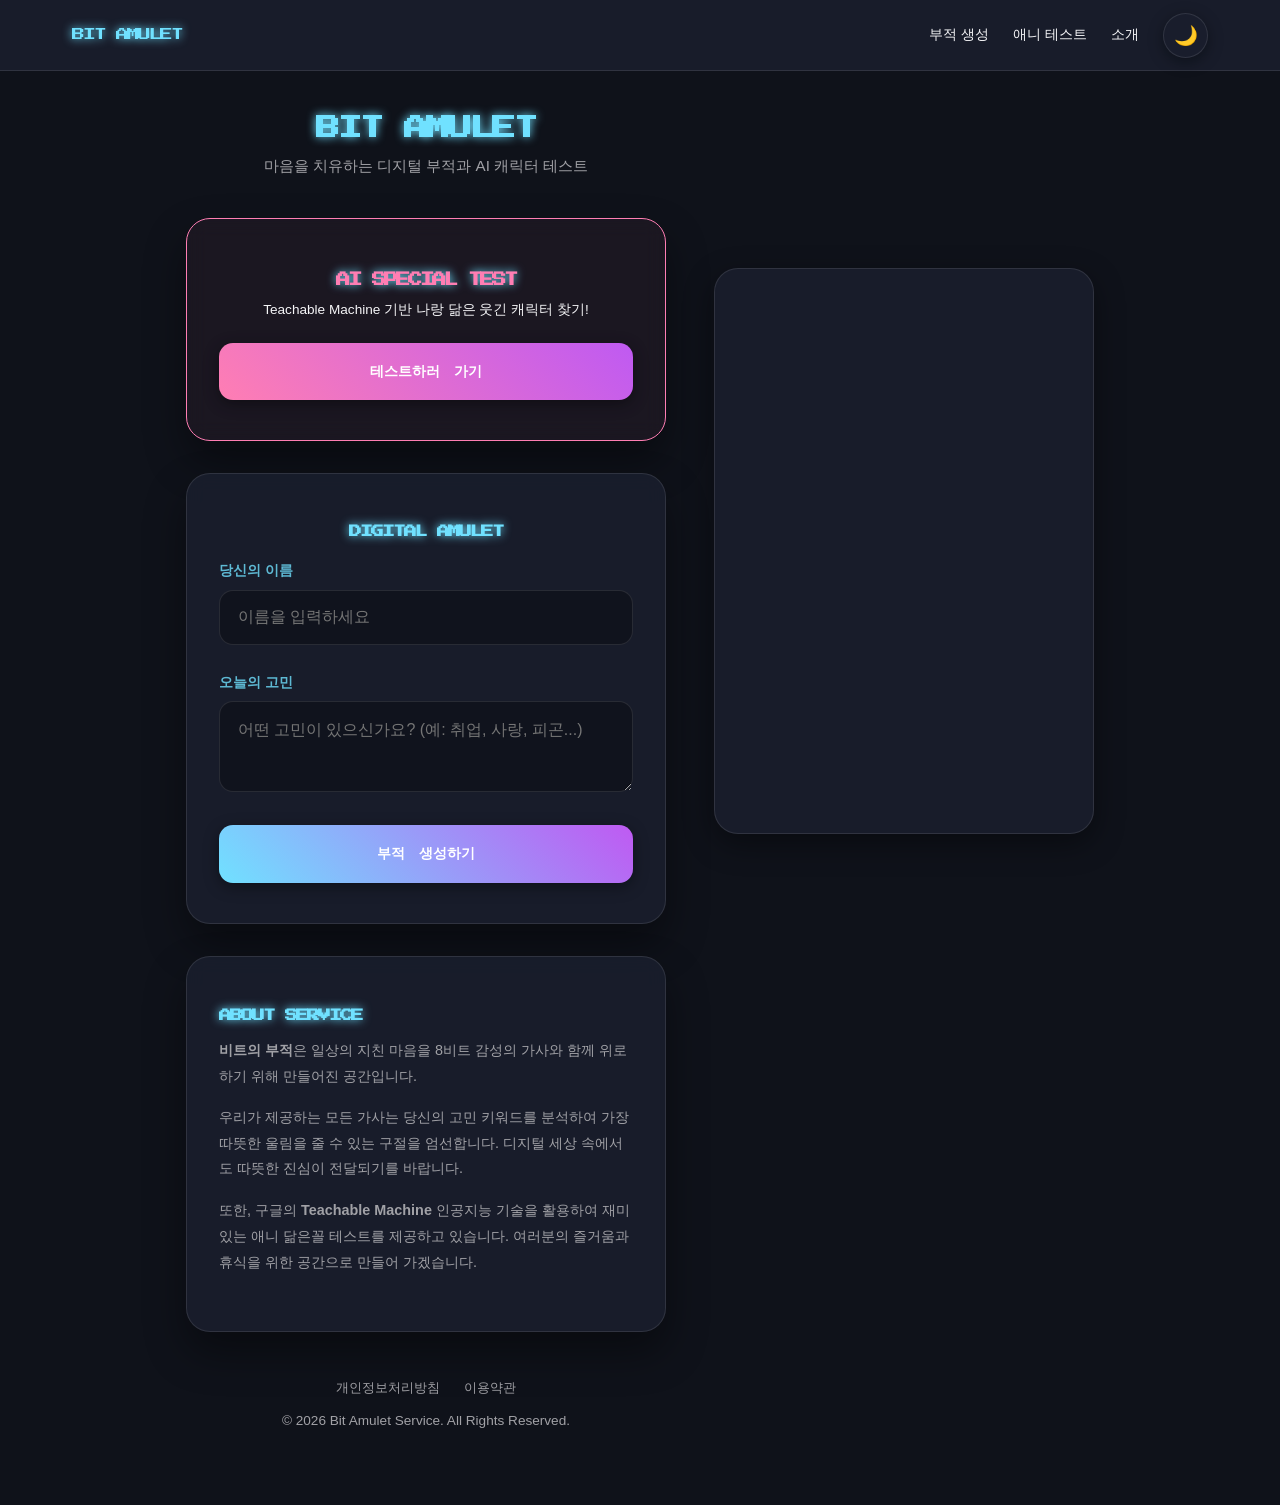
<file: index.html>
<!DOCTYPE html>
<html lang="ko">

<head>
    <meta charset="UTF-8">
    <meta name="viewport" content="width=device-width, initial-scale=1.0">
    <meta name="google-adsense-account" content="ca-pub-2697308694706851">
    <meta name="description" content="인공지능 기반 애니 닮은꼴 테스트와 당신의 고민을 해결해주는 비트 부적 생성기입니다.">
    <meta name="keywords" content="애니닮은꼴, AI테스트, 부적생성기, 운세, 캐릭터찾기">
    <title>비트의 부적 - AI 애니 테스트 & 한 줄 가사 부적</title>
    <!-- Google AdSense -->
    <script async src="https://pagead2.googlesyndication.com/pagead/js/adsbygoogle.js?client=ca-pub-2697308694706851"
        crossorigin="anonymous"></script>
    <link rel="stylesheet" href="style.css">
</head>

<body>

    <body>
        <nav class="main-nav">
            <div class="nav-container">
                <a href="index.html" class="nav-logo pixel-text" style="font-size: 0.8rem;">BIT AMULET</a>
                <div class="nav-right">
                    <div class="nav-links">
                        <a href="index.html">부적 생성</a>
                        <a href="anime-test.html">애니 테스트</a>
                        <a href="#about-section">소개</a>
                    </div>
                    <button id="theme-btn" title="테마 변경">🌙</button>
                </div>
            </div>
        </nav>

        <div class="layout-wrapper">

            <div class="container">
                <header>
                    <h1 class="pixel-text">BIT AMULET</h1>
                    <p class="subtitle">마음을 치유하는 디지털 부적과 AI 캐릭터 테스트</p>
                </header>

                <main>
                    <!-- 애니 테스트 바로가기 배너 -->
                    <section class="card"
                        style="margin-bottom: 2rem; border: 1px solid var(--neon-pink); background: rgba(255, 126, 179, 0.05);">
                        <h3 class="pixel-text" style="color: var(--neon-pink); font-size: 0.9rem;">AI SPECIAL TEST</h3>
                        <p style="font-size: 0.85rem; margin-bottom: 1.5rem;">Teachable Machine 기반 나랑 닮은 웃긴 캐릭터 찾기!</p>
                        <a href="anime-test.html" class="pixel-btn"
                            style="background: linear-gradient(45deg, var(--neon-pink), var(--neon-purple)); text-decoration: none; display: block; text-align: center;">테스트하러
                            가기</a>
                    </section>

                    <section id="input-section" class="card">
                        <h2 class="pixel-text" style="font-size: 0.8rem; margin-bottom: 1.5rem;">DIGITAL AMULET</h2>
                        <div class="input-group">
                            <label for="username">당신의 이름</label>
                            <input type="text" id="username" placeholder="이름을 입력하세요" maxlength="10">
                        </div>
                        <div class="input-group">
                            <label for="worry">오늘의 고민</label>
                            <textarea id="worry" placeholder="어떤 고민이 있으신가요? (예: 취업, 사랑, 피곤...)" rows="3"></textarea>
                        </div>
                        <button id="generate-btn" class="pixel-btn">부적 생성하기</button>
                    </section>

                    <section id="result-section" class="card hidden">
                        <div id="pixel-icon-container"></div>
                        <h2 id="result-name"></h2>
                        <div class="lyric-box">
                            <p id="result-lyric" class="pixel-text-sub"></p>
                        </div>
                        <button id="retry-btn" class="pixel-btn secondary">다시 쓰기</button>
                    </section>

                    <!-- 정보성 콘텐츠 추가 (애드센스 승인용) -->
                    <section id="about-section" class="card" style="margin-top: 2rem; text-align: left;">
                        <h3 class="pixel-text" style="font-size: 0.8rem; margin-bottom: 1rem;">ABOUT SERVICE</h3>
                        <div style="font-size: 0.9rem; color: var(--text-gray); line-height: 1.8;">
                            <p><strong>비트의 부적</strong>은 일상의 지친 마음을 8비트 감성의 가사와 함께 위로하기 위해 만들어진 공간입니다.</p>
                            <p>우리가 제공하는 모든 가사는 당신의 고민 키워드를 분석하여 가장 따뜻한 울림을 줄 수 있는 구절을 엄선합니다. 디지털 세상 속에서도 따뜻한 진심이 전달되기를
                                바랍니다.
                            </p>
                            <p style="margin-top: 1rem;">또한, 구글의 <strong>Teachable Machine</strong> 인공지능 기술을 활용하여 재미있는
                                애니
                                닮은꼴 테스트를 제공하고 있습니다. 여러분의 즐거움과 휴식을 위한 공간으로 만들어 가겠습니다.</p>
                        </div>
                    </section>
                </main>

                <footer>
                    <div class="footer-links" style="margin-bottom: 1rem;">
                        <a href="privacy.html"
                            style="color: var(--text-gray); text-decoration: none; font-size: 0.8rem; margin: 0 10px;">개인정보처리방침</a>
                        <a href="#"
                            style="color: var(--text-gray); text-decoration: none; font-size: 0.8rem; margin: 0 10px;">이용약관</a>
                    </div>
                    <p>&copy; 2026 Bit Amulet Service. All Rights Reserved.</p>
                </footer>
            </div>


            <!-- Disqus 댓글 섹션 -->
            <aside class="comment-section">
                <div id="disqus_thread"></div>
                <script>
                    /**
                    *  RECOMMENDED CONFIGURATION VARIABLES: EDIT AND UNCOMMENT THE SECTION BELOW TO INSERT DYNAMIC VALUES FROM YOUR PLATFORM OR CMS.
                    *  LEARN WHY DEFINING THESE VARIABLES IS IMPORTANT: https://disqus.com/admin/universalcode/#configuration-variables    */
                    /*
                    var disqus_config = function () {
                    this.page.url = PAGE_URL;  // Replace PAGE_URL with your page's canonical URL variable
                    this.page.identifier = PAGE_IDENTIFIER; // Replace PAGE_IDENTIFIER with your page's unique identifier variable
                    };
                    */
                    (function () { // DON'T EDIT BELOW THIS LINE
                        var d = document, s = d.createElement('script');
                        s.src = 'https://luck-station.disqus.com/embed.js';
                        s.setAttribute('data-timestamp', +new Date());
                        (d.head || d.body).appendChild(s);
                    })();
                </script>
                <noscript>Please enable JavaScript to view the <a href="https://disqus.com/?ref_noscript">comments
                        powered
                        by Disqus.</a></noscript>
            </aside>
        </div>

        <!-- JS 경로 수정 -->
        <script src="script.js"></script>
    </body>

</html>
</file>
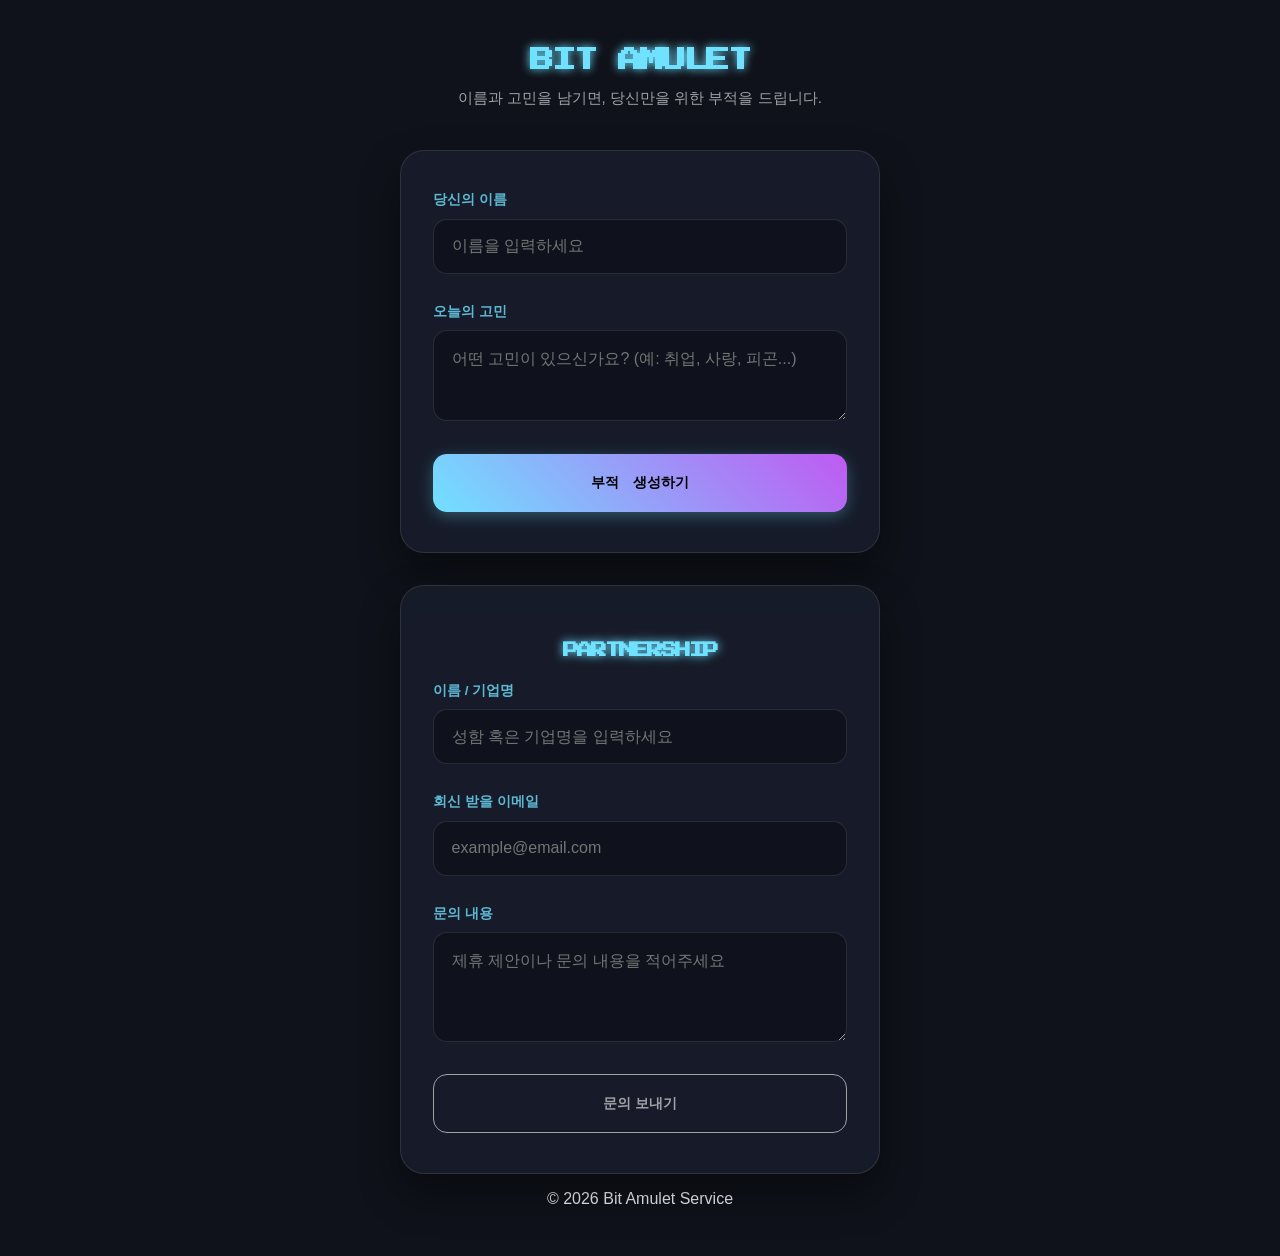
<file: Web/index.html>
<!DOCTYPE html>
<html lang="ko">
<head>
    <meta charset="UTF-8">
    <meta name="viewport" content="width=device-width, initial-scale=1.0">
    <title>비트의 부적 - 당신만을 위한 한 줄 가사</title>
    <link rel="stylesheet" href="style.css">
</head>
<body>
    <div class="container">
        <header>
            <h1 class="pixel-text">BIT AMULET</h1>
            <p class="subtitle">이름과 고민을 남기면, 당신만을 위한 부적을 드립니다.</p>
        </header>

        <main>
            <section id="input-section" class="card">
                <div class="input-group">
                    <label for="username">당신의 이름</label>
                    <input type="text" id="username" placeholder="이름을 입력하세요" maxlength="10">
                </div>
                <div class="input-group">
                    <label for="worry">오늘의 고민</label>
                    <textarea id="worry" placeholder="어떤 고민이 있으신가요? (예: 취업, 사랑, 피곤...)" rows="3"></textarea>
                </div>
                <button id="generate-btn" class="pixel-btn">부적 생성하기</button>
            </section>

            <section id="result-section" class="card hidden">
                <div id="pixel-icon-container">
                    <!-- SVG 픽셀 아트가 여기에 들어갑니다 -->
                </div>
                <h2 id="result-name"></h2>
                <div class="lyric-box">
                    <p id="result-lyric" class="pixel-text-sub"></p>
                </div>
                <button id="retry-btn" class="pixel-btn secondary">다시 쓰기</button>
            </section>
        </main>

        <section id="contact-section" class="card" style="margin-top: 2rem;">
            <h3 class="pixel-text" style="font-size: 1rem; margin-bottom: 1.5rem;">PARTNERSHIP</h3>
            <form action="https://formspree.io/f/mqewgvky" method="POST">
                <div class="input-group">
                    <label>이름 / 기업명</label>
                    <input type="text" name="name" placeholder="성함 혹은 기업명을 입력하세요" required>
                </div>
                <div class="input-group">
                    <label>회신 받을 이메일</label>
                    <input type="email" name="_replyto" placeholder="example@email.com" required>
                </div>
                <div class="input-group">
                    <label>문의 내용</label>
                    <textarea name="message" placeholder="제휴 제안이나 문의 내용을 적어주세요" rows="4" required></textarea>
                </div>
                <button type="submit" class="pixel-btn secondary" style="margin-top: 0; width: 100%;">문의 보내기</button>
            </form>
        </section>

        <footer>
            <p>&copy; 2026 Bit Amulet Service</p>
        </footer>
    </div>
    <script src="script.js"></script>
</body>
</html>
</file>
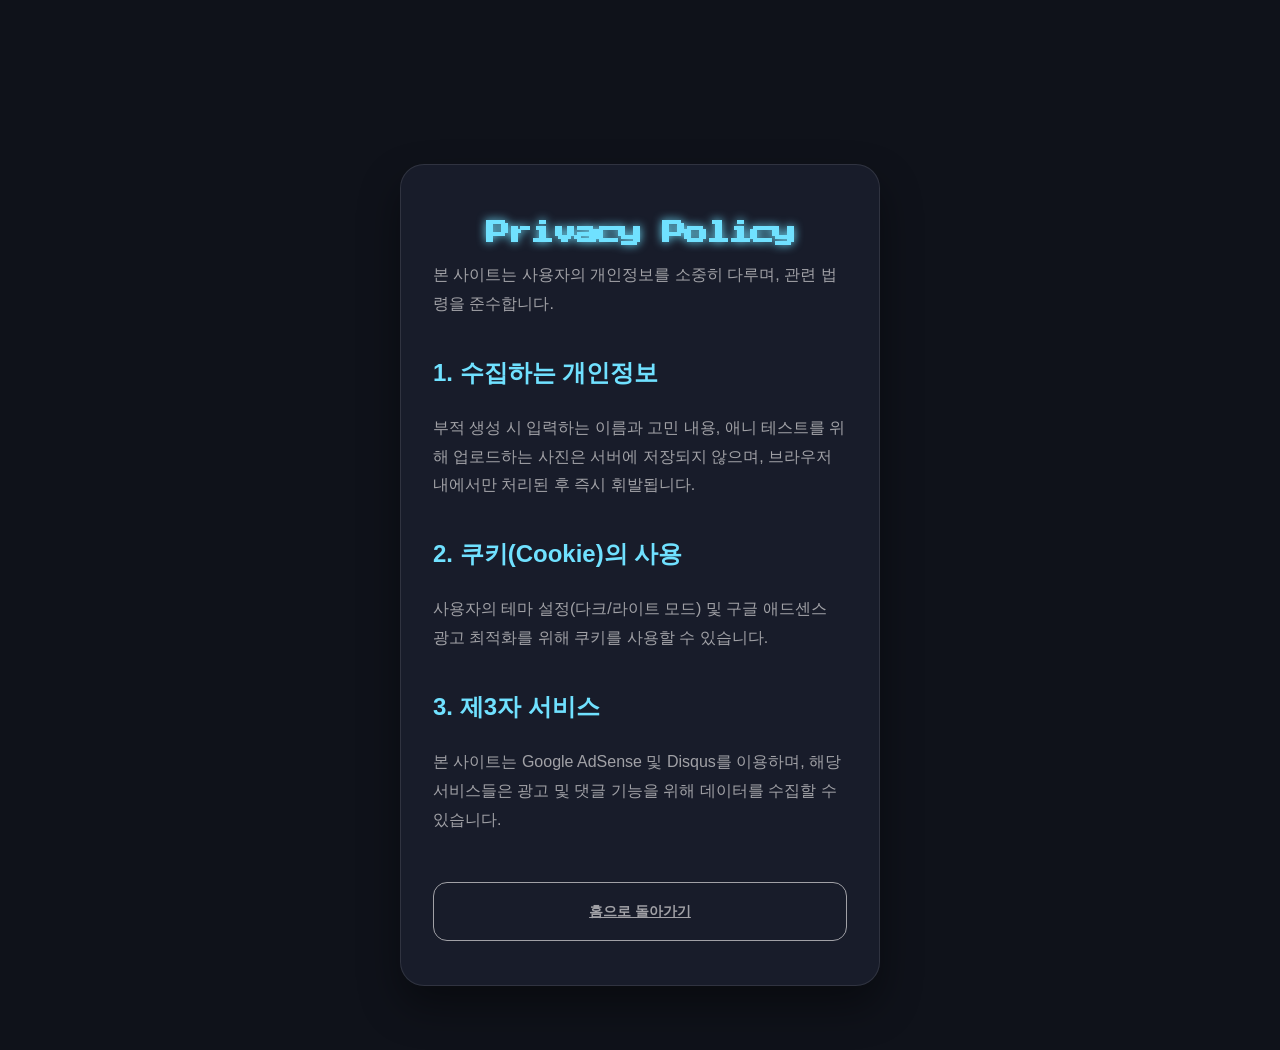
<file: privacy.html>
<!DOCTYPE html>
<html lang="ko">
<head>
    <meta charset="UTF-8">
    <meta name="viewport" content="width=device-width, initial-scale=1.0">
    <title>개인정보처리방침 - 비트의 부적</title>
    <link rel="stylesheet" href="style.css">
    <style>
        .legal-content { text-align: left; line-height: 1.8; color: var(--text-gray); }
        .legal-content h2 { color: var(--neon-blue); margin-top: 2rem; }
    </style>
</head>
<body>
    <div class="layout-wrapper">
        <div class="container card" style="max-width: 800px; margin-top: 4rem;">
            <h1 class="pixel-text">Privacy Policy</h1>
            <div class="legal-content">
                <p>본 사이트는 사용자의 개인정보를 소중히 다루며, 관련 법령을 준수합니다.</p>
                
                <h2>1. 수집하는 개인정보</h2>
                <p>부적 생성 시 입력하는 이름과 고민 내용, 애니 테스트를 위해 업로드하는 사진은 서버에 저장되지 않으며, 브라우저 내에서만 처리된 후 즉시 휘발됩니다.</p>
                
                <h2>2. 쿠키(Cookie)의 사용</h2>
                <p>사용자의 테마 설정(다크/라이트 모드) 및 구글 애드센스 광고 최적화를 위해 쿠키를 사용할 수 있습니다.</p>
                
                <h2>3. 제3자 서비스</h2>
                <p>본 사이트는 Google AdSense 및 Disqus를 이용하며, 해당 서비스들은 광고 및 댓글 기능을 위해 데이터를 수집할 수 있습니다.</p>
            </div>
            <a href="index.html" class="pixel-btn secondary" style="margin-top: 2rem; display: inline-block;">홈으로 돌아가기</a>
        </div>
    </div>
</body>
</html>
</file>
<file: style.css>
@import url('https://fonts.googleapis.com/css2?family=Press+Start+2P&family=Nanum+Myeongjo:wght@700&family=Pretendard:wght@400;600&display=swap');

:root {
    /* Dark Mode (Default) */
    --bg-color: #0f121a;
    --card-bg: rgba(26, 31, 46, 0.85);
    --neon-blue: #70e1ff;
    --neon-pink: #ff7eb3;
    --neon-purple: #bf5af2;
    --text-white: #f5f5f7;
    --text-gray: #a1a1a6;
    --input-bg: rgba(0, 0, 0, 0.3);
    --border-color: rgba(255, 255, 255, 0.1);
    --shadow: rgba(0, 0, 0, 0.4);
}

[data-theme="light"] {
    /* Light Mode (Optimized) */
    --bg-color: #f0f2f5; /* 약간 더 대비가 있는 회색 배경 */
    --card-bg: #ffffff;
    --neon-blue: #0070f3;
    --neon-pink: #eb008b;
    --neon-purple: #7928ca;
    --text-white: #1a1a1b; /* 짙은 차콜색으로 가독성 확보 */
    --text-gray: #4f4f50;
    --input-bg: #ffffff;
    --border-color: rgba(0, 0, 0, 0.15); /* 보더를 더 명확하게 */
    --shadow: rgba(0, 0, 0, 0.08);
}

* {
    box-sizing: border-box;
    transition: background-color 0.2s ease, color 0.2s ease, border-color 0.2s ease, box-shadow 0.2s ease;
}

body {
    background-color: var(--bg-color);
    color: var(--text-white);
    font-family: 'Pretendard', sans-serif;
    margin: 0;
    min-height: 100vh;
    overflow-x: hidden;
}

/* 네비게이션 바 스타일 */
.main-nav {
    width: 100%;
    background: var(--card-bg);
    backdrop-filter: blur(10px);
    border-bottom: 1px solid var(--border-color);
    position: fixed;
    top: 0;
    left: 0;
    z-index: 2000;
}

.nav-container {
    max-width: 1200px;
    margin: 0 auto;
    padding: 0 2rem;
    height: 70px; /* 높이 고정 */
    display: flex;
    justify-content: space-between;
    align-items: center; /* 세로 중앙 정렬 */
}

.nav-logo {
    text-decoration: none;
    display: flex;
    align-items: center;
    height: 100%;
    margin: 0 !important; /* 모든 마진 제거 */
    padding: 0;
    line-height: 1; /* 라인 높이 초기화 */
}

.nav-logo.pixel-text {
    margin-bottom: 0 !important; /* pixel-text의 하단 마진 강제 제거 */
    font-size: 0.8rem; /* 로고 사이즈 고정 */
}

.nav-right {
    display: flex;
    align-items: center;
    gap: 1.5rem;
}

.nav-links {
    display: flex;
    align-items: center;
}

.nav-links a {
    color: var(--text-white);
    text-decoration: none;
    margin-left: 1.5rem;
    font-size: 0.85rem;
    font-weight: 500;
    transition: color 0.3s;
}

.nav-links a:hover {
    color: var(--neon-blue);
}

/* 테마 토글 버튼 (Nav 내부로 이동) */
#theme-btn {
    background: rgba(255, 255, 255, 0.05);
    border: 1px solid var(--border-color);
    color: var(--text-white);
    padding: 0.5rem;
    border-radius: 50%;
    cursor: pointer;
    font-size: 1.1rem;
    display: flex;
    align-items: center;
    justify-content: center;
    width: 40px;
    height: 40px;
    transition: all 0.3s;
}

#theme-btn:hover {
    background: rgba(255, 255, 255, 0.1);
    transform: scale(1.1);
}

.layout-wrapper {
    display: flex;
    justify-content: center;
    align-items: flex-start;
    gap: 3rem;
    width: 100%;
    margin: 0 auto;
    padding: 100px 2rem 4rem 2rem; /* nav 높이 고려 */
}

.layout-wrapper::before {
    content: "";
    flex: 0 0 380px; 
}

.container {
    flex: 0 0 480px;
    text-align: center;
    z-index: 1;
}

.comment-section {
    flex: 0 0 380px;
    background: var(--card-bg);
    padding: 2rem 1.5rem; /* 여백 증가 */
    border-radius: 24px;
    border: 1px solid var(--border-color);
    box-shadow: 0 10px 30px var(--shadow);
    margin-top: 10.5rem; 
    position: sticky;
    top: 2rem;
    opacity: 1 !important; /* 투명도 강제 제거 */
    visibility: visible !important;
}

#disqus_thread {
    width: 100%;
    min-height: 500px; /* 영역 확보 */
}

/* 푸터 및 기타 텍스트 가독성 */
footer {
    margin-top: 3rem;
    color: var(--text-gray);
    font-size: 0.85rem;
}

@media (max-width: 1300px) {
    .layout-wrapper::before {
        display: none;
    }
}

@media (max-width: 1024px) {
    .layout-wrapper {
        flex-direction: column;
        align-items: center;
        padding: 2rem 1rem;
        gap: 1rem;
    }
    .container, .comment-section {
        flex: 1;
        width: 100%;
        max-width: 480px;
    }
    .comment-section {
        margin-top: 2rem;
        position: static;
    }
}

.theme-toggle {
    position: fixed;
    top: 2rem;
    right: 2rem;
    z-index: 1000;
}

#theme-btn {
    background: var(--card-bg);
    border: 1px solid var(--border-color);
    color: var(--text-white);
    padding: 0.8rem;
    border-radius: 50%;
    cursor: pointer;
    font-size: 1.2rem;
    box-shadow: 0 4px 15px var(--shadow);
    display: flex;
    align-items: center;
    justify-content: center;
    width: 45px;
    height: 45px;
}

.card {
    background: var(--card-bg);
    backdrop-filter: blur(10px);
    padding: 2.5rem 2rem;
    border-radius: 24px;
    border: 1px solid var(--border-color);
    box-shadow: 0 20px 40px var(--shadow);
}

.pixel-text {
    font-family: 'Press Start 2P', cursive !important;
    color: var(--neon-blue);
    font-size: 1.5rem;
    margin-bottom: 0.8rem;
    letter-spacing: -2px;
    filter: drop-shadow(0 0 5px var(--neon-blue));
}

.subtitle {
    color: var(--text-gray);
    font-size: 0.95rem;
    font-weight: 300;
    margin-bottom: 2.5rem;
    line-height: 1.5;
}

.input-group {
    text-align: left;
    margin-bottom: 1.8rem;
}

label {
    display: block;
    margin-bottom: 0.6rem;
    font-size: 0.85rem;
    font-weight: 600;
    color: var(--neon-blue);
    opacity: 0.8;
}

input, textarea {
    width: 100%;
    padding: 1.1rem;
    background: var(--input-bg);
    border: 1px solid var(--border-color);
    border-radius: 14px;
    color: var(--text-white);
    font-size: 1rem;
    font-family: inherit;
}

input:focus, textarea:focus {
    outline: none;
    border-color: var(--neon-blue);
    background: rgba(0, 112, 243, 0.05);
    box-shadow: 0 0 15px rgba(0, 112, 243, 0.2);
}

.pixel-btn {
    position: relative;
    width: 100%;
    background: linear-gradient(45deg, var(--neon-blue), var(--neon-purple));
    color: #fff;
    border: none;
    padding: 1.2rem;
    border-radius: 14px;
    font-family: 'Press Start 2P', cursive;
    font-size: 0.85rem;
    font-weight: bold;
    cursor: pointer;
    overflow: hidden;
    transition: all 0.3s cubic-bezier(0.23, 1, 0.32, 1);
    box-shadow: 0 4px 15px var(--shadow);
}

.pixel-btn:hover {
    transform: translateY(-3px);
    box-shadow: 0 8px 25px var(--shadow);
}

.secondary {
    background: transparent;
    border: 1px solid var(--text-gray);
    color: var(--text-gray);
    box-shadow: none;
    margin-top: 2rem;
    font-family: 'Pretendard', sans-serif;
}

.hidden {
    display: none;
    opacity: 0;
}

.lyric-box {
    margin: 2rem 0;
    padding: 1.5rem;
}

.pixel-text-sub {
    font-family: 'Nanum Myeongjo', serif !important;
    font-size: 1.35rem;
    line-height: 1.8;
    color: var(--text-white);
    word-break: keep-all;
}

#pixel-icon-container {
    margin-bottom: 2rem;
    animation: float 3s ease-in-out infinite;
}

@keyframes float {
    0%, 100% { transform: translateY(0); }
    50% { transform: translateY(-10px); }
}

svg {
    filter: drop-shadow(0 0 15px var(--neon-blue));
}
</file>
<file: Web/style.css>
@import url('https://fonts.googleapis.com/css2?family=Press+Start+2P&family=Nanum+Myeongjo:wght@700&family=Pretendard:wght@400;600&display=swap');

:root {
    --bg-color: #0f121a;
    --card-bg: #1a1f2e;
    --neon-blue: #70e1ff;
    --neon-pink: #ff7eb3;
    --neon-purple: #bf5af2;
    --text-white: #f5f5f7;
    --text-gray: #a1a1a6;
}

* {
    box-sizing: border-box;
}

body {
    background-color: var(--bg-color);
    color: var(--text-white);
    font-family: 'Pretendard', sans-serif;
    margin: 0;
    display: flex;
    justify-content: center;
    align-items: center;
    min-height: 100vh;
    overflow-x: hidden;
}

.container {
    width: 90%;
    max-width: 480px;
    text-align: center;
    padding: 2rem 0;
}

.pixel-text {
    font-family: 'Press Start 2P', cursive;
    color: var(--neon-blue);
    font-size: 1.5rem;
    margin-bottom: 0.8rem;
    letter-spacing: -2px;
    filter: drop-shadow(0 0 5px var(--neon-blue));
}

.subtitle {
    color: var(--text-gray);
    font-size: 0.95rem;
    font-weight: 300;
    margin-bottom: 2.5rem;
    line-height: 1.5;
}

.card {
    background: rgba(26, 31, 46, 0.8);
    backdrop-filter: blur(10px);
    padding: 2.5rem 2rem;
    border-radius: 24px;
    border: 1px solid rgba(255, 255, 255, 0.1);
    box-shadow: 0 20px 40px rgba(0, 0, 0, 0.4);
}

.input-group {
    text-align: left;
    margin-bottom: 1.8rem;
}

label {
    display: block;
    margin-bottom: 0.6rem;
    font-size: 0.85rem;
    font-weight: 600;
    color: var(--neon-blue);
    opacity: 0.8;
}

input, textarea {
    width: 100%;
    padding: 1.1rem;
    background: rgba(0, 0, 0, 0.3);
    border: 1px solid rgba(255, 255, 255, 0.1);
    border-radius: 14px;
    color: var(--text-white);
    font-size: 1rem;
    font-family: inherit;
    transition: all 0.3s ease;
}

input:focus, textarea:focus {
    outline: none;
    border-color: var(--neon-blue);
    background: rgba(0, 242, 255, 0.05);
    box-shadow: 0 0 15px rgba(112, 225, 255, 0.2);
}

/* 부적 생성 버튼 디테일 업그레이드 */
.pixel-btn {
    position: relative;
    width: 100%;
    background: linear-gradient(45deg, var(--neon-blue), var(--neon-purple));
    color: #000;
    border: none;
    padding: 1.2rem;
    border-radius: 14px;
    font-family: 'Press Start 2P', cursive;
    font-size: 0.85rem;
    font-weight: bold;
    cursor: pointer;
    overflow: hidden;
    transition: all 0.3s cubic-bezier(0.23, 1, 0.32, 1);
    box-shadow: 0 4px 15px rgba(112, 225, 255, 0.3);
}

.pixel-btn::before {
    content: '';
    position: absolute;
    top: 0;
    left: -100%;
    width: 100%;
    height: 100%;
    background: linear-gradient(
        120deg,
        transparent,
        rgba(255, 255, 255, 0.4),
        transparent
    );
    transition: 0.5s;
}

.pixel-btn:hover {
    transform: translateY(-3px);
    box-shadow: 0 8px 25px rgba(112, 225, 255, 0.5);
}

.pixel-btn:hover::before {
    left: 100%;
}

.pixel-btn:active {
    transform: translateY(1px);
}

.secondary {
    background: transparent;
    border: 1px solid var(--text-gray);
    color: var(--text-gray);
    box-shadow: none;
    margin-top: 2rem;
    font-family: 'Pretendard', sans-serif;
}

.hidden {
    display: none;
    opacity: 0;
}

/* 결과 창 스타일링 */
.lyric-box {
    margin: 2rem 0;
    padding: 1.5rem;
    position: relative;
}

#result-name {
    font-size: 1.1rem;
    color: var(--text-gray);
    font-weight: 400;
}

.pixel-text-sub {
    font-family: 'Nanum Myeongjo', serif;
    font-size: 1.35rem;
    line-height: 1.8;
    color: var(--text-white);
    word-break: keep-all;
}

#pixel-icon-container {
    margin-bottom: 2rem;
    animation: float 3s ease-in-out infinite;
}

@keyframes float {
    0%, 100% { transform: translateY(0); }
    50% { transform: translateY(-10px); }
}

svg {
    filter: drop-shadow(0 0 15px var(--neon-blue));
}
</file>
